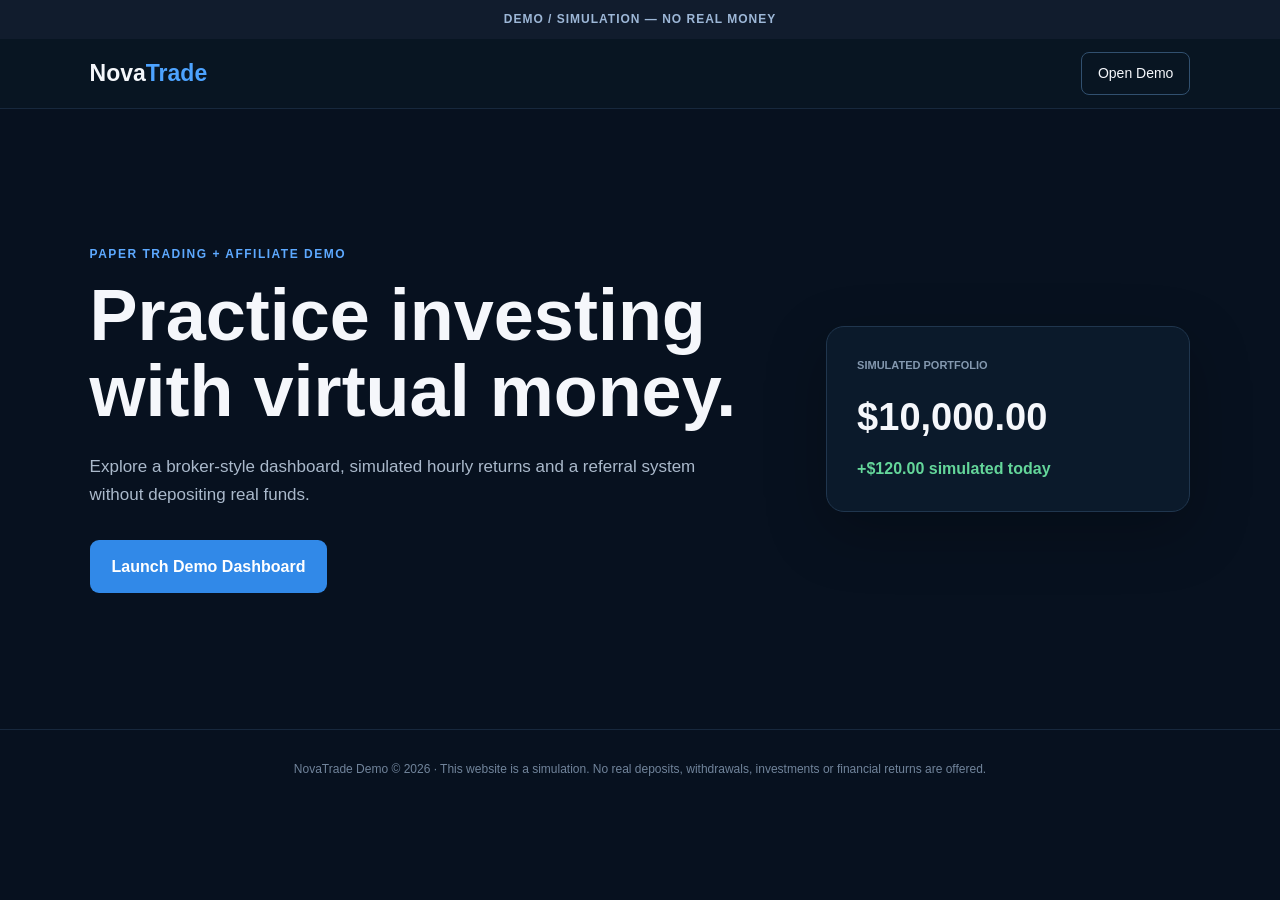
<file: index.html>
<!doctype html>
<html lang="en">
<head>
  <meta charset="utf-8">
  <meta name="viewport" content="width=device-width, initial-scale=1">
  <title>NovaTrade Demo</title>
  <link rel="stylesheet" href="style.css">
</head>

<body>

<div class="demo-banner">
  DEMO / SIMULATION — NO REAL MONEY
</div>

<header class="nav">
  <div class="brand">Nova<span>Trade</span></div>

  <a href="dashboard.html" class="nav-link">
    Open Demo
  </a>
</header>

<main>

<section class="hero">

  <div class="hero-content">

    <p class="eyebrow">
      PAPER TRADING + AFFILIATE DEMO
    </p>

    <h1>
      Practice investing with virtual money.
    </h1>

    <p class="sub">
      Explore a broker-style dashboard, simulated hourly returns and a referral system without depositing real funds.
    </p>

    <a href="dashboard.html" class="launch-btn">
      Launch Demo Dashboard
    </a>

  </div>

  <div class="hero-card">

    <div class="mini-label">
      SIMULATED PORTFOLIO
    </div>

    <strong>
      $10,000.00
    </strong>

    <div class="gain">
      +$120.00 simulated today
    </div>

  </div>

</section>

</main>

<footer>
  NovaTrade Demo © 2026 · This website is a simulation. No real deposits, withdrawals, investments or financial returns are offered.
</footer>

</body>
</html>
</file>
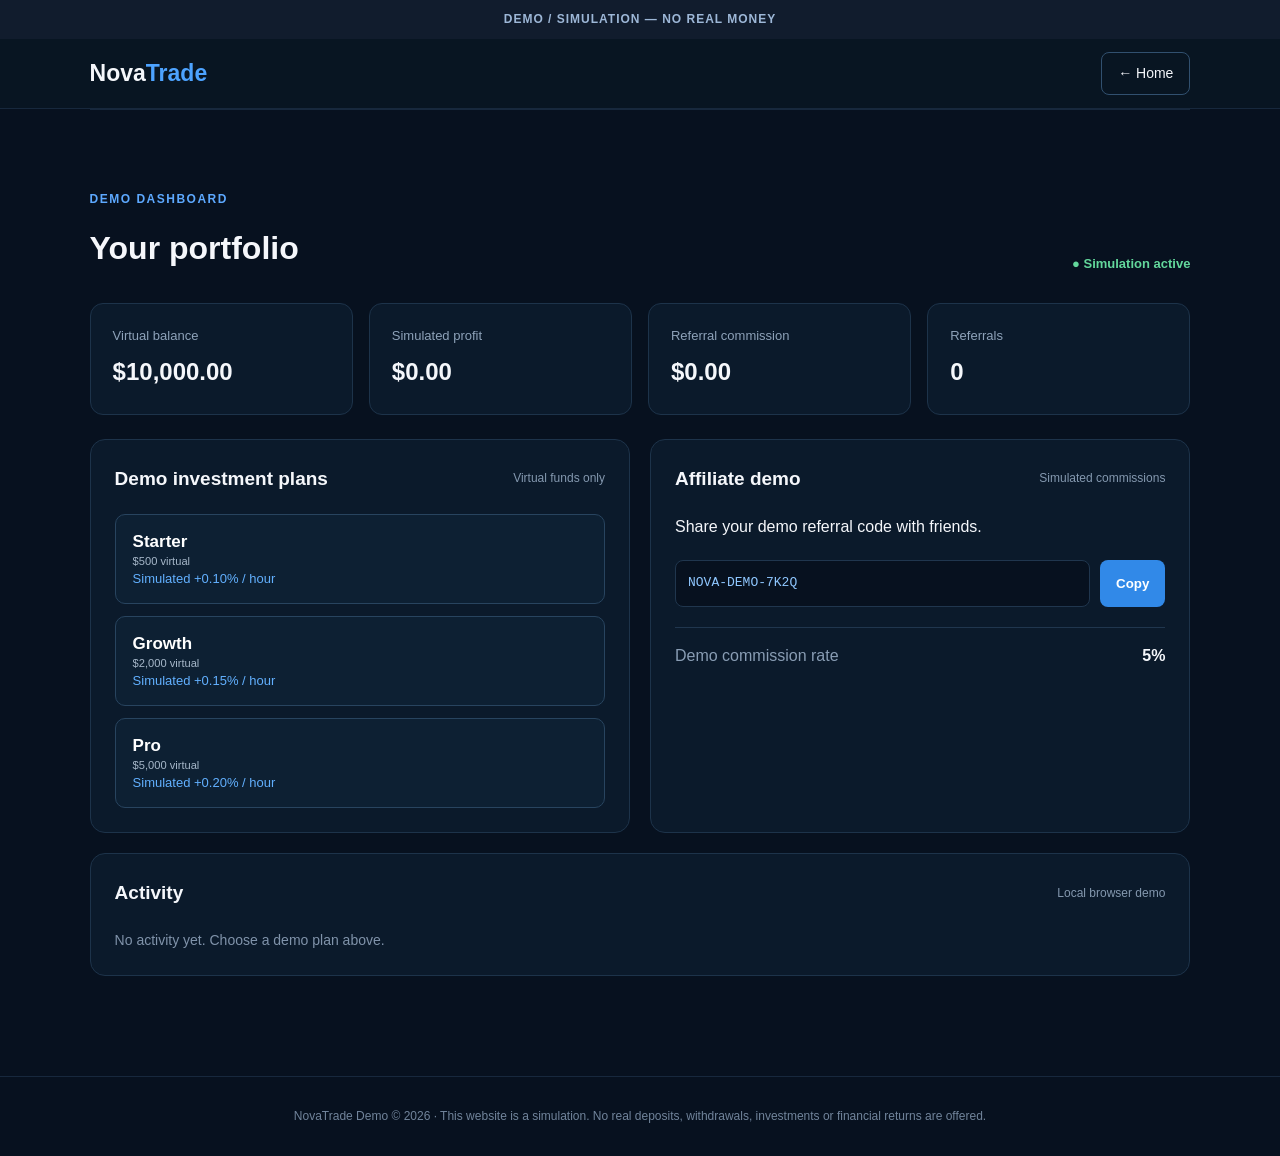
<file: dashboard.html>
<!doctype html>
<html lang="en">

<head>

  <meta charset="utf-8">

  <meta name="viewport" content="width=device-width, initial-scale=1">

  <title>NovaTrade Demo Dashboard</title>

  <link rel="stylesheet" href="style.css">

</head>

<body>

<div class="demo-banner">
  DEMO / SIMULATION — NO REAL MONEY
</div>


<header class="nav">

  <div class="brand">
    Nova<span>Trade</span>
  </div>

  <a href="index.html" class="nav-link">
    ← Home
  </a>

</header>


<main>

<section class="dashboard">

  <div class="section-head">

    <div>

      <p class="eyebrow">
        DEMO DASHBOARD
      </p>

      <h2>
        Your portfolio
      </h2>

    </div>

    <span class="status">
      ● Simulation active
    </span>

  </div>


  <div class="cards">

    <div class="card">

      <span>
        Virtual balance
      </span>

      <b id="balance">
        $10,000.00
      </b>

    </div>


    <div class="card">

      <span>
        Simulated profit
      </span>

      <b id="profit">
        $0.00
      </b>

    </div>


    <div class="card">

      <span>
        Referral commission
      </span>

      <b id="commission">
        $0.00
      </b>

    </div>


    <div class="card">

      <span>
        Referrals
      </span>

      <b id="referrals">
        0
      </b>

    </div>

  </div>


  <div class="grid">


    <div class="panel">

      <div class="panel-title">

        <h3>
          Demo investment plans
        </h3>

        <span>
          Virtual funds only
        </span>

      </div>


      <div class="plans">


        <button
          class="plan"
          onclick="invest(500)"
        >

          <b>
            Starter
          </b>

          <small>
            $500 virtual
          </small>

          <span>
            Simulated +0.10% / hour
          </span>

        </button>


        <button
          class="plan"
          onclick="invest(2000)"
        >

          <b>
            Growth
          </b>

          <small>
            $2,000 virtual
          </small>

          <span>
            Simulated +0.15% / hour
          </span>

        </button>


        <button
          class="plan"
          onclick="invest(5000)"
        >

          <b>
            Pro
          </b>

          <small>
            $5,000 virtual
          </small>

          <span>
            Simulated +0.20% / hour
          </span>

        </button>


      </div>

    </div>



    <div class="panel">

      <div class="panel-title">

        <h3>
          Affiliate demo
        </h3>

        <span>
          Simulated commissions
        </span>

      </div>


      <p>
        Share your demo referral code with friends.
      </p>


      <div class="refbox">

        <code id="refcode">
          NOVA-DEMO-7K2Q
        </code>

        <button onclick="copyRef()">
          Copy
        </button>

      </div>


      <div class="affiliate-stats">

        <span>
          Demo commission rate
        </span>

        <b>
          5%
        </b>

      </div>

    </div>


  </div>


  <div class="panel history">

    <div class="panel-title">

      <h3>
        Activity
      </h3>

      <span>
        Local browser demo
      </span>

    </div>


    <div id="activity">

      <div class="empty">
        No activity yet. Choose a demo plan above.
      </div>

    </div>

  </div>


</section>

</main>


<footer>

  NovaTrade Demo © 2026 · This website is a simulation.
  No real deposits, withdrawals, investments or financial returns are offered.

</footer>


<script src="app.js"></script>

</body>

</html>
</file>
<file: style.css>
* {
  box-sizing: border-box;
  margin: 0;
  padding: 0;
}

html {
  scroll-behavior: smooth;
  scroll-padding-top: 80px;
}

body {
  font-family: Arial, Helvetica, sans-serif;
  background: #07111f;
  color: #f5f7fb;
  line-height: 1.6;
  min-height: 100vh;
}

a {
  color: inherit;
  text-decoration: none;
}

button,
a {
  -webkit-tap-highlight-color: transparent;
}

.demo-banner {
  width: 100%;
  text-align: center;
  padding: 10px 15px;
  background: #111c2d;
  color: #9db7d7;
  font-size: 12px;
  font-weight: 700;
  letter-spacing: 1px;
}

.nav {
  width: 100%;
  min-height: 70px;
  padding: 0 7%;
  display: flex;
  align-items: center;
  justify-content: space-between;
  background: #081522;
  border-bottom: 1px solid #17283d;
  position: sticky;
  top: 0;
  z-index: 10;
}

.brand {
  font-size: 23px;
  font-weight: 800;
}

.brand span {
  color: #4da3ff;
}

.nav-link {
  padding: 9px 16px;
  border: 1px solid #31506f;
  border-radius: 8px;
  font-size: 14px;
}

.nav-link:hover {
  background: #10243a;
}

main {
  width: 100%;
}

.hero {
  width: 86%;
  max-width: 1150px;
  margin: auto;
  min-height: 620px;
  display: grid;
  grid-template-columns: 1.3fr 0.7fr;
  gap: 60px;
  align-items: center;
  padding: 80px 0;
}

.hero-content {
  max-width: 650px;
}

.eyebrow {
  color: #5da9ff;
  font-size: 12px;
  font-weight: 800;
  letter-spacing: 1.5px;
  margin-bottom: 14px;
}

h1 {
  font-size: clamp(42px, 6vw, 72px);
  line-height: 1.05;
  margin-bottom: 24px;
}

.sub {
  color: #aab9cb;
  font-size: 17px;
  max-width: 620px;
  margin-bottom: 32px;
}

.launch-btn {
  display: inline-block;
  background: #3189e8;
  color: white;
  padding: 14px 22px;
  border-radius: 9px;
  font-weight: 700;
  cursor: pointer;
  border: 0;
}

.launch-btn:hover {
  background: #2677cf;
}

.hero-card {
  padding: 30px;
  border: 1px solid #20364e;
  background: #0b1a2b;
  border-radius: 18px;
  box-shadow: 0 20px 60px rgba(0, 0, 0, 0.25);
}

.mini-label {
  color: #8498af;
  font-size: 11px;
  font-weight: 700;
  margin-bottom: 12px;
}

.hero-card strong {
  display: block;
  font-size: 38px;
  margin-bottom: 8px;
}

.gain {
  color: #64d69a;
  font-weight: 700;
}

.dashboard {
  width: 86%;
  max-width: 1150px;
  margin: 0 auto;
  padding: 80px 0 100px;
  border-top: 1px solid #17283d;
}

.section-head {
  display: flex;
  justify-content: space-between;
  align-items: flex-end;
  gap: 20px;
  margin-bottom: 28px;
}

.section-head h2 {
  font-size: 32px;
}

.status {
  color: #63d89c;
  font-size: 13px;
  font-weight: 700;
}

.cards {
  display: grid;
  grid-template-columns: repeat(4, 1fr);
  gap: 16px;
  margin-bottom: 24px;
}

.card {
  background: #0b1a2b;
  border: 1px solid #1d334a;
  border-radius: 13px;
  padding: 22px;
}

.card span {
  display: block;
  color: #8ea2b9;
  font-size: 13px;
  margin-bottom: 7px;
}

.card b {
  font-size: 24px;
}

.grid {
  display: grid;
  grid-template-columns: 1fr 1fr;
  gap: 20px;
  margin-bottom: 20px;
}

.panel {
  background: #0b1a2b;
  border: 1px solid #1d334a;
  border-radius: 15px;
  padding: 24px;
}

.panel-title {
  display: flex;
  align-items: center;
  justify-content: space-between;
  gap: 15px;
  margin-bottom: 20px;
}

.panel-title h3 {
  font-size: 19px;
}

.panel-title span {
  color: #8498af;
  font-size: 12px;
}

.plans {
  display: grid;
  gap: 12px;
}

.plan {
  width: 100%;
  text-align: left;
  padding: 17px;
  border: 1px solid #28445f;
  background: #0d2033;
  color: white;
  border-radius: 10px;
  cursor: pointer;
}

.plan:hover {
  border-color: #4c9eea;
  background: #112941;
}

.plan b,
.plan small,
.plan span {
  display: block;
}

.plan b {
  font-size: 17px;
  margin-bottom: 3px;
}

.plan small {
  color: #a6b7c9;
  margin-bottom: 4px;
}

.plan span {
  color: #62b0ff;
  font-size: 13px;
}

.refbox {
  display: flex;
  gap: 10px;
  margin: 20px 0;
}

.refbox code {
  flex: 1;
  padding: 12px;
  background: #07111f;
  border: 1px solid #20364e;
  border-radius: 8px;
  color: #8fc7ff;
  overflow: hidden;
}

.refbox button {
  padding: 10px 16px;
  border: 0;
  border-radius: 8px;
  background: #3189e8;
  color: white;
  font-weight: 700;
  cursor: pointer;
}

.affiliate-stats {
  display: flex;
  justify-content: space-between;
  padding-top: 15px;
  border-top: 1px solid #20364e;
}

.affiliate-stats span {
  color: #899db4;
}

.history {
  margin-top: 20px;
}

#activity {
  display: grid;
  gap: 8px;
}

.event {
  display: flex;
  justify-content: space-between;
  padding: 12px;
  border-radius: 8px;
  background: #0d2033;
}

.empty {
  color: #8093aa;
  font-size: 14px;
}

footer {
  text-align: center;
  padding: 30px 20px;
  color: #71849b;
  font-size: 12px;
  border-top: 1px solid #17283d;
}

@media (max-width: 850px) {

  .hero {
    grid-template-columns: 1fr;
    gap: 35px;
    padding: 60px 0;
  }

  .cards {
    grid-template-columns: repeat(2, 1fr);
  }

  .grid {
    grid-template-columns: 1fr;
  }

}

@media (max-width: 520px) {

  .nav {
    padding: 0 5%;
  }

  .hero,
  .dashboard {
    width: 90%;
  }

  .cards {
    grid-template-columns: 1fr;
  }

  .section-head {
    align-items: flex-start;
    flex-direction: column;
  }

  .hero-card strong {
    font-size: 32px;
  }

}
</file>
